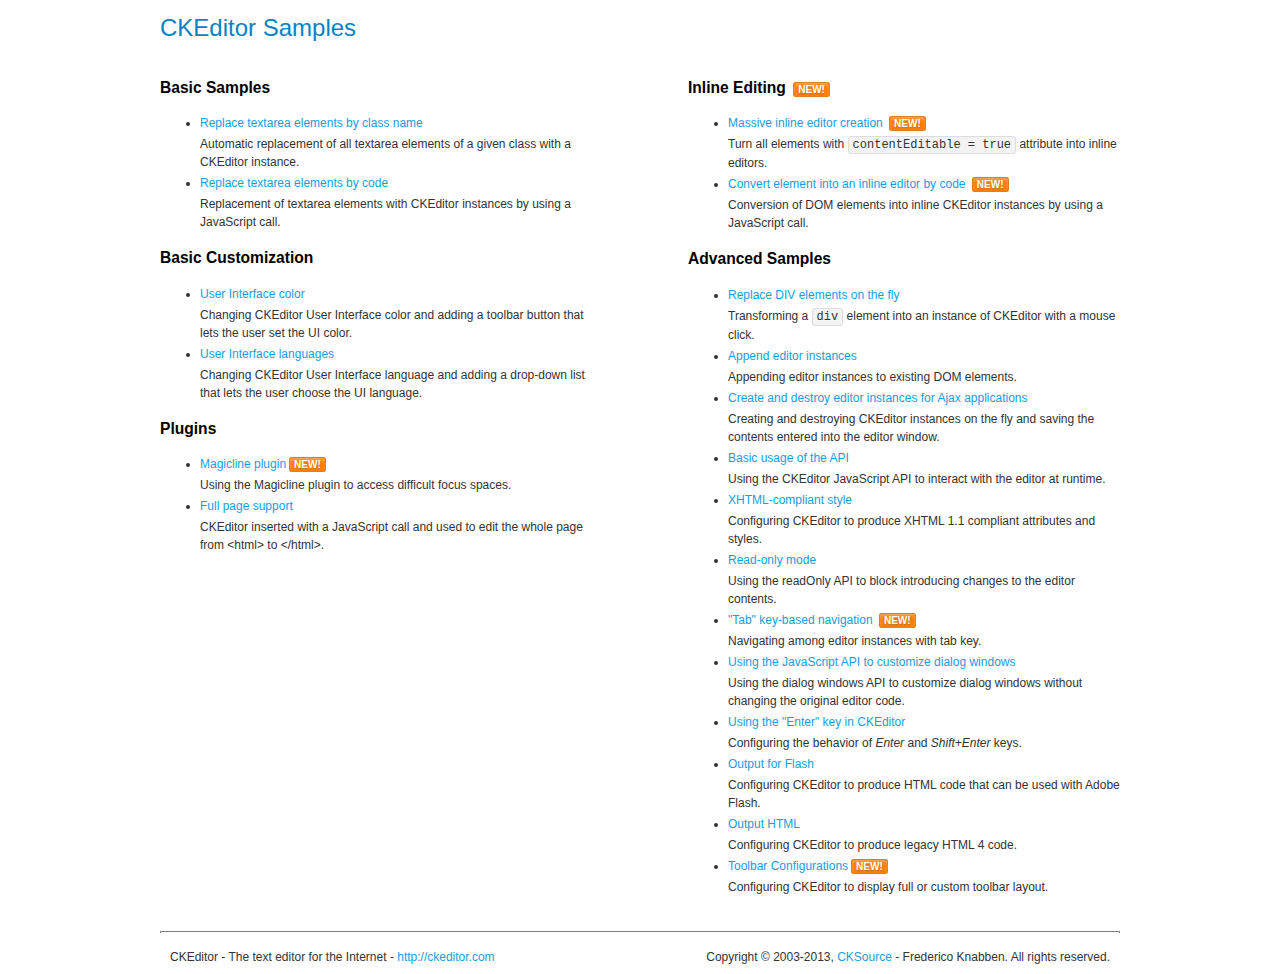
<file: reports/static/reports/assets/ckeditor/samples/index.html>
<!DOCTYPE html>
<!--
Copyright (c) 2003-2013, CKSource - Frederico Knabben. All rights reserved.
For licensing, see LICENSE.html or http://ckeditor.com/license
-->
<html>
<head>
	<title>CKEditor Samples</title>
	<meta charset="utf-8">
	<link rel="stylesheet" href="sample.css">
</head>
<body>
	<h1 class="samples">
		CKEditor Samples
	</h1>
	<div class="twoColumns">
		<div class="twoColumnsLeft">
			<h2 class="samples">
				Basic Samples
			</h2>
			<dl class="samples">
				<dt><a class="samples" href="replacebyclass.html">Replace textarea elements by class name</a></dt>
				<dd>Automatic replacement of all textarea elements of a given class with a CKEditor instance.</dd>

				<dt><a class="samples" href="replacebycode.html">Replace textarea elements by code</a></dt>
				<dd>Replacement of textarea elements with CKEditor instances by using a JavaScript call.</dd>
			</dl>

			<h2 class="samples">
				Basic Customization
			</h2>
			<dl class="samples">
				<dt><a class="samples" href="uicolor.html">User Interface color</a></dt>
				<dd>Changing CKEditor User Interface color and adding a toolbar button that lets the user set the UI color.</dd>

				<dt><a class="samples" href="uilanguages.html">User Interface languages</a></dt>
				<dd>Changing CKEditor User Interface language and adding a drop-down list that lets the user choose the UI language.</dd>
			</dl>


			<h2 class="samples">Plugins</h2>
<dl class="samples">
<dt><a class="samples" href="plugins/magicline/magicline.html">Magicline plugin</a><span class="new">New!</span></dt>
<dd>Using the Magicline plugin to access difficult focus spaces.</dd>

<dt><a class="samples" href="plugins/wysiwygarea/fullpage.html">Full page support</a></dt>
<dd>CKEditor inserted with a JavaScript call and used to edit the whole page from &lt;html&gt; to &lt;/html&gt;.</dd>
</dl>
		</div>
		<div class="twoColumnsRight">
			<h2 class="samples">
				Inline Editing <span class="new">New!</span>
			</h2>
			<dl class="samples">
				<dt><a class="samples" href="inlineall.html">Massive inline editor creation</a> <span class="new">New!</span></dt>
				<dd>Turn all elements with <code>contentEditable = true</code> attribute into inline editors.</dd>

				<dt><a class="samples" href="inlinebycode.html">Convert element into an inline editor by code</a> <span class="new">New!</span></dt>
				<dd>Conversion of DOM elements into inline CKEditor instances by using a JavaScript call.</dd>

				
			</dl>

			<h2 class="samples">
				Advanced Samples
			</h2>
			<dl class="samples">
				<dt><a class="samples" href="divreplace.html">Replace DIV elements on the fly</a></dt>
				<dd>Transforming a <code>div</code> element into an instance of CKEditor with a mouse click.</dd>

				<dt><a class="samples" href="appendto.html">Append editor instances</a></dt>
				<dd>Appending editor instances to existing DOM elements.</dd>

				<dt><a class="samples" href="ajax.html">Create and destroy editor instances for Ajax applications</a></dt>
				<dd>Creating and destroying CKEditor instances on the fly and saving the contents entered into the editor window.</dd>

				<dt><a class="samples" href="api.html">Basic usage of the API</a></dt>
				<dd>Using the CKEditor JavaScript API to interact with the editor at runtime.</dd>

				<dt><a class="samples" href="xhtmlstyle.html">XHTML-compliant style</a></dt>
				<dd>Configuring CKEditor to produce XHTML 1.1 compliant attributes and styles.</dd>

				<dt><a class="samples" href="readonly.html">Read-only mode</a></dt>
				<dd>Using the readOnly API to block introducing changes to the editor contents.</dd>

				<dt><a class="samples" href="tabindex.html">"Tab" key-based navigation</a> <span class="new">New!</span></dt>
				<dd>Navigating among editor instances with tab key.</dd>


				
<dt><a class="samples" href="plugins/dialog/dialog.html">Using the JavaScript API to customize dialog windows</a></dt>
<dd>Using the dialog windows API to customize dialog windows without changing the original editor code.</dd>

<dt><a class="samples" href="plugins/enterkey/enterkey.html">Using the &quot;Enter&quot; key in CKEditor</a></dt>
<dd>Configuring the behavior of <em>Enter</em> and <em>Shift+Enter</em> keys.</dd>

<dt><a class="samples" href="plugins/htmlwriter/outputforflash.html">Output for Flash</a></dt>
<dd>Configuring CKEditor to produce HTML code that can be used with Adobe Flash.</dd>

<dt><a class="samples" href="plugins/htmlwriter/outputhtml.html">Output HTML</a></dt>
<dd>Configuring CKEditor to produce legacy HTML 4 code.</dd>

<dt><a class="samples" href="plugins/toolbar/toolbar.html">Toolbar Configurations</a><span class="new">New!</span></dt>
<dd>Configuring CKEditor to display full or custom toolbar layout.</dd>

			</dl>
		</div>
	</div>
	<div id="footer">
		<hr>
		<p>
			CKEditor - The text editor for the Internet - <a class="samples" href="http://ckeditor.com/">http://ckeditor.com</a>
		</p>
		<p id="copy">
			Copyright &copy; 2003-2013, <a class="samples" href="http://cksource.com/">CKSource</a> - Frederico Knabben. All rights reserved.
		</p>
	</div>
</body>
</html>
</file>
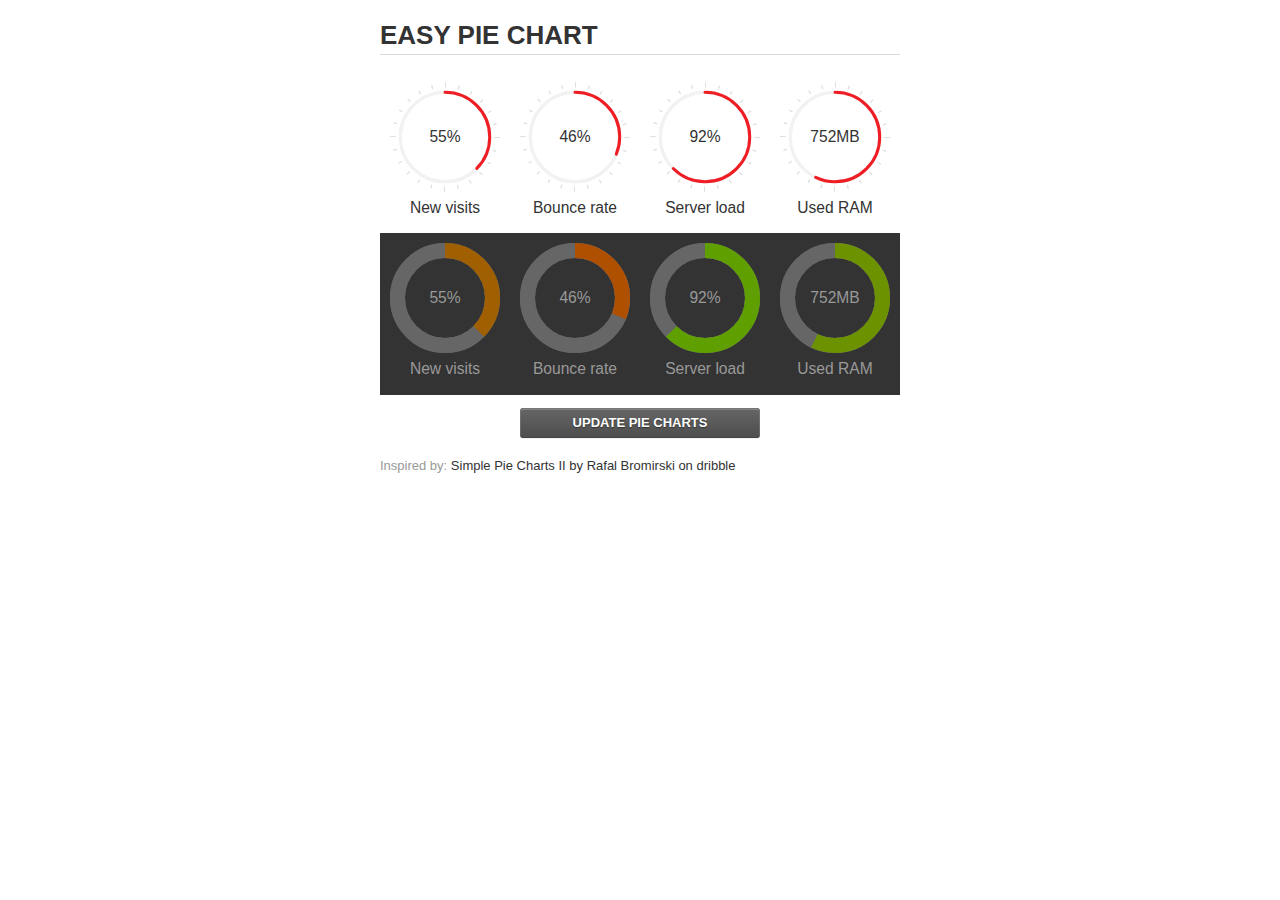
<file: reports/static/reports/assets/jquery-easy-pie-chart/examples/index.html>
<!doctype html>
<html>
    <head>
        <meta charset="utf-8">
        <title>Easy Pie Chart</title>
        <script type="text/javascript" src="https://ajax.googleapis.com/ajax/libs/jquery/1.7.2/jquery.min.js"></script>
        <script type="text/javascript" src="http://html5shiv.googlecode.com/svn/trunk/html5.js"></script>
        <script type="text/javascript" src="excanvas.js"></script>
        <script type="text/javascript" src="../jquery.easy-pie-chart.js"></script>

        <link rel="stylesheet" type="text/css" href="style.css" media="screen">
        <link rel="stylesheet" type="text/css" href="../jquery.easy-pie-chart.css" media="screen">

        <meta name="viewport" content="width=device-width, initial-scale=1.0">

        <script type="text/javascript">
            var initPieChart = function() {
                $('.percentage').easyPieChart({
                    animate: 1000
                });
                $('.percentage-light').easyPieChart({
                    barColor: function(percent) {
                        percent /= 100;
                        return "rgb(" + Math.round(255 * (1-percent)) + ", " + Math.round(255 * percent) + ", 0)";
                    },
                    trackColor: '#666',
                    scaleColor: false,
                    lineCap: 'butt',
                    lineWidth: 15,
                    animate: 1000
                });

                $('.updateEasyPieChart').on('click', function(e) {
                  e.preventDefault();
                  $('.percentage, .percentage-light').each(function() {
                    var newValue = Math.round(100*Math.random());
                    $(this).data('easyPieChart').update(newValue);
                    $('span', this).text(newValue);
                  });
                });
            };
        </script>
    </head>
    <body onload="initPieChart();">
        <div class="container">
            <h1>EASY PIE CHART</h1>
            <div class="chart">
                <div class="percentage success" data-percent="55"><span>55</span>%</div>
                <div class="label">New visits</div>
            </div>
            <div class="chart">
                <div class="percentage" data-percent="46"><span>46</span>%</div>
                <div class="label">Bounce rate</div>
            </div>
            <div class="chart">
                <div class="percentage" data-percent="92"><span>92</span>%</div>
                <div class="label">Server load</div>
            </div>
            <div class="chart">
                <div class="percentage" data-percent="84"><span>752</span>MB</div>
                <div class="label">Used RAM</div>
            </div>
            <div style="clear:both;"></div>
            <div class="dark">
                <div class="chart">
                    <div id="sparkline_bar" class="percentage-light" data-percent="55"><span>55</span>%</div>
                    <div class="label">New visits</div>
                </div>
                <div class="chart">
                    <div id="sparkline_bar" class="percentage-light" data-percent="46"><span>46</span>%</div>
                    <div class="label">Bounce rate</div>
                </div>
                <div class="chart">
                    <div class="percentage-light" data-percent="92"><span>92</span>%</div>
                    <div class="label">Server load</div>
                </div>
                <div class="chart">
                    <div class="percentage-light" data-percent="84"><span>752</span>MB</div>
                    <div class="label">Used RAM</div>
                </div>
                <div style="clear:both;"></div>
            </div>

            <p><a href="#" class="button updateEasyPieChart">Update pie charts</a></p>

            <p class="credits">Inspired by: <a href="http://drbl.in/ezuc" target="_blank">Simple Pie Charts II by Rafal Bromirski on dribble</a></p>
        </div>
    </body>
</html>
</file>
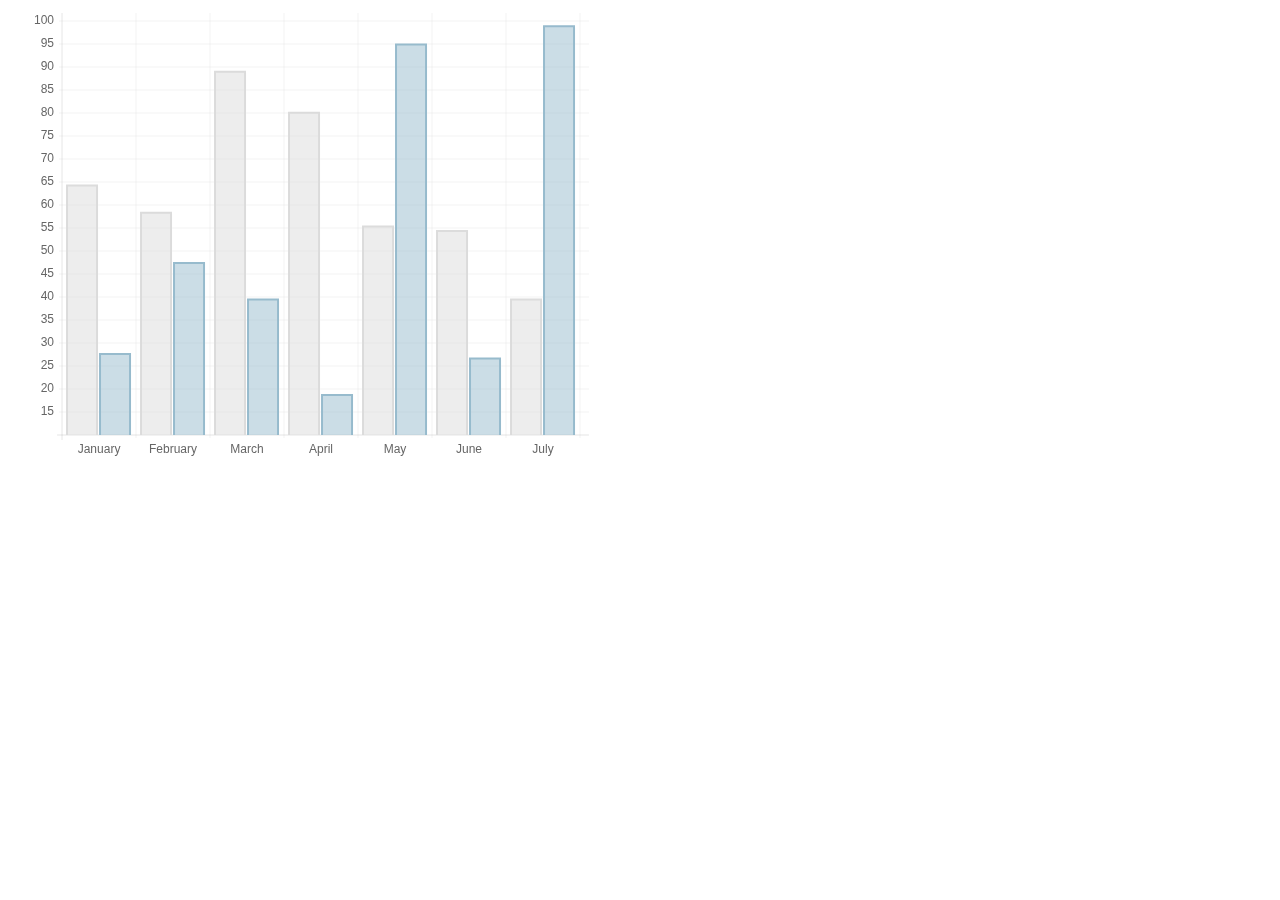
<file: reports/static/reports/assets/chart-master/samples/bar.html>
<!doctype html>
<html>
	<head>
		<title>Bar Chart</title>
		<script src="../Chart.js"></script>
		<meta name = "viewport" content = "initial-scale = 1, user-scalable = no">
		<style>
			canvas{
			}
		</style>
	</head>
	<body>
		<canvas id="canvas" height="450" width="600"></canvas>


	<script>

		var barChartData = {
			labels : ["January","February","March","April","May","June","July"],
			datasets : [
				{
					fillColor : "rgba(220,220,220,0.5)",
					strokeColor : "rgba(220,220,220,1)",
					data : [65,59,90,81,56,55,40]
				},
				{
					fillColor : "rgba(151,187,205,0.5)",
					strokeColor : "rgba(151,187,205,1)",
					data : [28,48,40,19,96,27,100]
				}
			]
			
		}

	var myLine = new Chart(document.getElementById("canvas").getContext("2d")).Bar(barChartData);
	
	</script>
	</body>
</html>
</file>
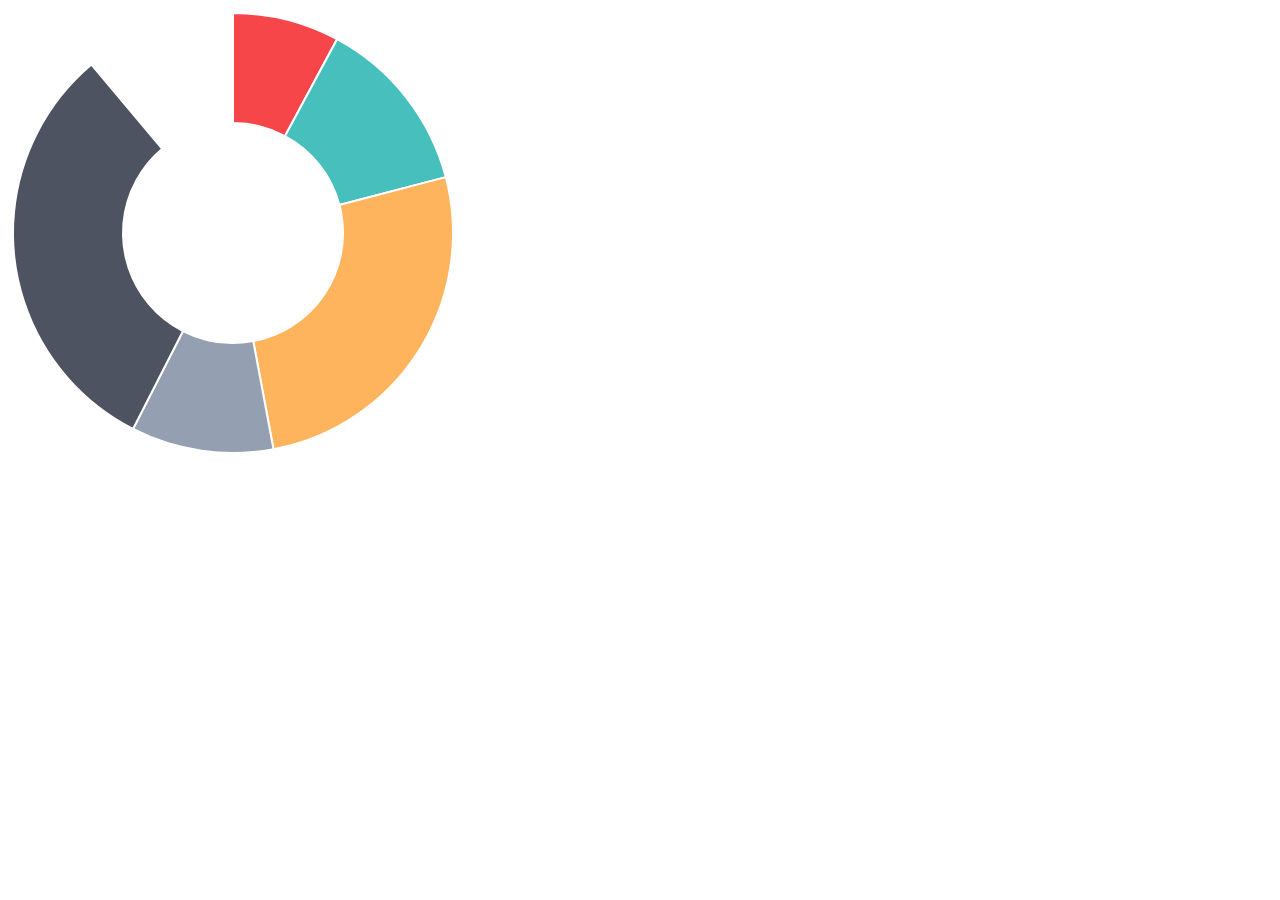
<file: reports/static/reports/assets/chart-master/samples/doughnut.html>
<!doctype html>
<html>
	<head>
		<title>Doughnut Chart</title>
		<script src="../Chart.js"></script>
		<meta name = "viewport" content = "initial-scale = 1, user-scalable = no">
		<style>
			canvas{
			}
		</style>
	</head>
	<body>
		<canvas id="canvas" height="450" width="450"></canvas>


	<script>

		var doughnutData = [
				{
					value: 30,
					color:"#F7464A"
				},
				{
					value : 50,
					color : "#46BFBD"
				},
				{
					value : 100,
					color : "#FDB45C"
				},
				{
					value : 40,
					color : "#949FB1"
				},
				{
					value : 120,
					color : "#4D5360"
				}
			
			];

	var myDoughnut = new Chart(document.getElementById("canvas").getContext("2d")).Doughnut(doughnutData);
	
	</script>
	</body>
</html>
</file>
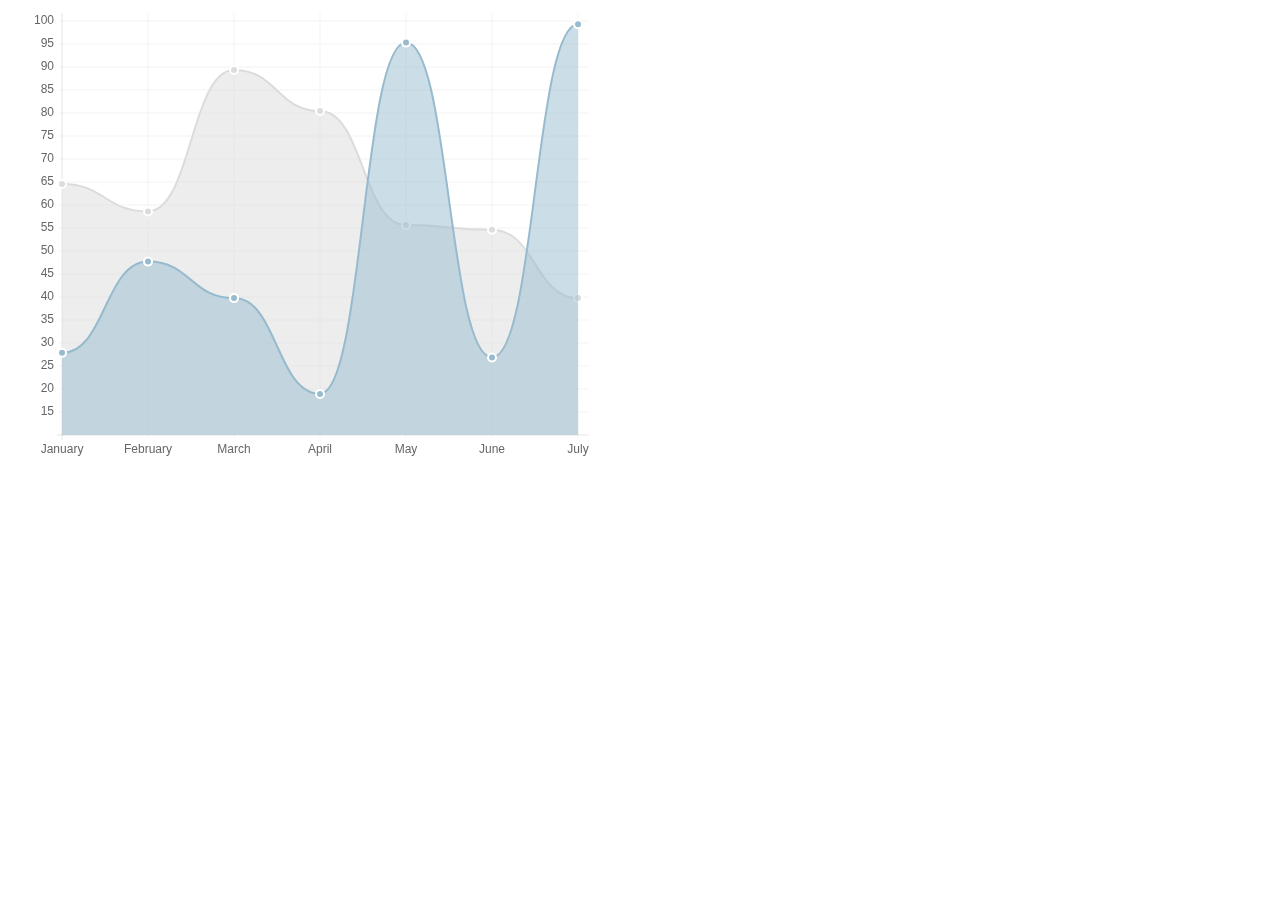
<file: reports/static/reports/assets/chart-master/samples/line.html>
<!doctype html>
<html>
	<head>
		<title>Line Chart</title>
		<script src="../Chart.js"></script>
		<meta name = "viewport" content = "initial-scale = 1, user-scalable = no">
		<style>
			canvas{
			}
		</style>
	</head>
	<body>
		<canvas id="canvas" height="450" width="600"></canvas>


	<script>

		var lineChartData = {
			labels : ["January","February","March","April","May","June","July"],
			datasets : [
				{
					fillColor : "rgba(220,220,220,0.5)",
					strokeColor : "rgba(220,220,220,1)",
					pointColor : "rgba(220,220,220,1)",
					pointStrokeColor : "#fff",
					data : [65,59,90,81,56,55,40]
				},
				{
					fillColor : "rgba(151,187,205,0.5)",
					strokeColor : "rgba(151,187,205,1)",
					pointColor : "rgba(151,187,205,1)",
					pointStrokeColor : "#fff",
					data : [28,48,40,19,96,27,100]
				}
			]
			
		}

	var myLine = new Chart(document.getElementById("canvas").getContext("2d")).Line(lineChartData);
	
	</script>
	</body>
</html>
</file>
<file: reports/static/reports/assets/ckeditor/samples/sample.css>
/*
Copyright (c) 2003-2013, CKSource - Frederico Knabben. All rights reserved.
For licensing, see LICENSE.html or http://ckeditor.com/license
*/

html, body, h1, h2, h3, h4, h5, h6, div, span, blockquote, p, address, form, fieldset, img, ul, ol, dl, dt, dd, li, hr, table, td, th, strong, em, sup, sub, dfn, ins, del, q, cite, var, samp, code, kbd, tt, pre
{
	line-height: 1.5em;
}

body
{
	padding: 10px 30px;
}

input, textarea, select, option, optgroup, button, td, th
{
	font-size: 100%;
}

pre, code, kbd, samp, tt
{
	font-family: monospace,monospace;
	font-size: 1em;
}

body {
    width: 960px;
    margin: 0 auto;
}

code
{
	background: #f3f3f3;
	border: 1px solid #ddd;
	padding: 1px 4px;

	-moz-border-radius: 3px;
	-webkit-border-radius: 3px;
	border-radius: 3px;
}

.new
{
	background: #FF7E00;
	border: 1px solid #DA8028;
	color: #fff;
	font-size: 10px;
	font-weight: bold;
	padding: 1px 4px;
	text-shadow: 0 1px 0 #C97626;
	text-transform: uppercase;
	margin: 0 0 0 3px;

	-moz-border-radius: 3px;
	-webkit-border-radius: 3px;
	border-radius: 3px;

	-moz-box-shadow: 0 2px 3px 0 #FFA54E inset;
	-webkit-box-shadow: 0 2px 3px 0 #FFA54E inset;
	box-shadow: 0 2px 3px 0 #FFA54E inset;
}

h1.samples
{
	color: #0782C1;
	font-size: 200%;
	font-weight: normal;
	margin: 0;
	padding: 0;
}

h1.samples a
{
	color: #0782C1;
	text-decoration: none;
	border-bottom: 1px dotted #0782C1;
}

.samples a:hover
{
	border-bottom: 1px dotted #0782C1;
}

h2.samples
{
	color: #000000;
	font-size: 130%;
	margin: 15px 0 0 0;
	padding: 0;
}

p, blockquote, address, form, pre, dl, h1.samples, h2.samples
{
	margin-bottom: 15px;
}

ul.samples
{
	margin-bottom: 15px;
}

.clear
{
	clear: both;
}

fieldset
{
	margin: 0;
	padding: 10px;
}

body, input, textarea
{
	color: #333333;
	font-family: Arial, Helvetica, sans-serif;
}

body
{
	font-size: 75%;
}

a.samples
{
	color: #189DE1;
	text-decoration: none;
}

form
{
	margin: 0;
	padding: 0;
}

pre.samples
{
	background-color: #F7F7F7;
	border: 1px solid #D7D7D7;
	overflow: auto;
	padding: 0.25em;
	white-space: pre-wrap; /* CSS 2.1 */
	word-wrap: break-word; /* IE7 */
	-moz-tab-size: 4;
	-o-tab-size: 4;
	-webkit-tab-size: 4;
	tab-size: 4;
}

#footer
{
	clear: both;
	padding-top: 10px;
}

#footer hr
{
	margin: 10px 0 15px 0;
	height: 1px;
	border: solid 1px gray;
	border-bottom: none;
}

#footer p
{
	margin: 0 10px 10px 10px;
	float: left;
}

#footer #copy
{
	float: right;
}

#outputSample
{
	width: 100%;
	table-layout: fixed;
}

#outputSample thead th
{
	color: #dddddd;
	background-color: #999999;
	padding: 4px;
	white-space: nowrap;
}

#outputSample tbody th
{
	vertical-align: top;
	text-align: left;
}

#outputSample pre
{
	margin: 0;
	padding: 0;
}

.description
{
	border: 1px dotted #B7B7B7;
	margin-bottom: 10px;
	padding: 10px 10px 0;
	overflow: hidden;
}

label
{
	display: block;
	margin-bottom: 6px;
}

/**
 *	CKEditor editables are automatically set with the "cke_editable" class
 *	plus cke_editable_(inline|themed) depending on the editor type.
 */

/* Style a bit the inline editables. */
.cke_editable.cke_editable_inline
{
	cursor: pointer;
}

/* Once an editable element gets focused, the "cke_focus" class is
   added to it, so we can style it differently. */
.cke_editable.cke_editable_inline.cke_focus
{
	box-shadow: inset 0px 0px 20px 3px #ddd, inset 0 0 1px #000;
	outline: none;
	background: #eee;
	cursor: text;
}

/* Avoid pre-formatted overflows inline editable. */
.cke_editable_inline pre
{
	white-space: pre-wrap;
	word-wrap: break-word;
}

/**
 *	Samples index styles.
 */

.twoColumns,
.twoColumnsLeft,
.twoColumnsRight
{
	overflow: hidden;
}

.twoColumnsLeft,
.twoColumnsRight
{
	width: 45%;
}

.twoColumnsLeft
{
	float: left;
}

.twoColumnsRight
{
	float: right;
}

dl.samples
{
	padding: 0 0 0 40px;
}
dl.samples > dt
{
	display: list-item;
	list-style-type: disc;
	list-style-position: outside;
	margin: 0 0 3px;
}
dl.samples > dd
{
	margin: 0 0 3px;
}
.warning
{
    color: #ff0000;
	background-color: #FFCCBA;
    border: 2px dotted #ff0000;
	padding: 15px 10px;
	margin: 10px 0;
}

/* Used on inline samples */

blockquote
{
	font-style: italic;
	font-family: Georgia, Times, "Times New Roman", serif;
	padding: 2px 0;
	border-style: solid;
	border-color: #ccc;
	border-width: 0;
}

.cke_contents_ltr blockquote
{
	padding-left: 20px;
	padding-right: 8px;
	border-left-width: 5px;
}

.cke_contents_rtl blockquote
{
	padding-left: 8px;
	padding-right: 20px;
	border-right-width: 5px;
}

img.right {
    border: 1px solid #ccc;
    float: right;
    margin-left: 15px;
    padding: 5px;
}

img.left {
    border: 1px solid #ccc;
    float: left;
    margin-right: 15px;
    padding: 5px;
}
</file>
<file: reports/static/reports/assets/jquery-easy-pie-chart/examples/style.css>
body {
    font: 13px/1.4 'Helvetica Neue', 'Helvetica','Arial', sans-serif;
    color: #333;
}

.container {
    width: 520px;
    margin: auto;
}

h1 {
    border-bottom: 1px solid #d9d9d9;
}

a {
    color: #be2221;
    text-decoration: none;
}

.chart {
    float: left;
    margin: 10px;
}

.percentage,
.label {
    text-align: center;
    color: #333;
    font-weight: 100;
    font-size: 1.2em;
    margin-bottom: 0.3em;
}

.credits {
    padding-top: 0.5em;
    clear: both;
    color: #999;
}

.credits a {
    color: #333;
}

.dark {
    background: #333;
}

.dark .percentage-light,
.dark .label {
    text-align: center;
    color: #999;
    font-weight: 100;
    font-size: 1.2em;
    margin-bottom: 0.3em;
}


.button {
  -webkit-box-shadow: inset 0 0 1px #000, inset 0 1px 0 1px rgba(255,255,255,0.2), 0 1px 1px -1px rgba(0, 0, 0, .5);
  -moz-box-shadow: inset 0 0 1px #000, inset 0 1px 0 1px rgba(255,255,255,0.2), 0 1px 1px -1px rgba(0, 0, 0, .5);
  box-shadow: inset 0 0 1px #000, inset 0 1px 0 1px rgba(255,255,255,0.2), 0 1px 1px -1px rgba(0, 0, 0, .5);
  -webkit-border-radius: 3px;
  -moz-border-radius: 3px;
  border-radius: 3px;
  padding: 6px 20px;
  font-weight: bold;
  text-transform: uppercase;
  display: block;
  margin: auto;
  max-width: 200px;
  text-align: center;
  background-color: #5c5c5c;
  background-image: -moz-linear-gradient(top, #666666, #4d4d4d);
  background-image: -ms-linear-gradient(top, #666666, #4d4d4d);
  background-image: -webkit-gradient(linear, 0 0, 0 100%, from(#666666), to(#4d4d4d));
  background-image: -webkit-linear-gradient(top, #666666, #4d4d4d);
  background-image: -o-linear-gradient(top, #666666, #4d4d4d);
  background-image: linear-gradient(top, #666666, #4d4d4d);
  background-repeat: repeat-x;
  filter: progid:DXImageTransform.Microsoft.gradient(startColorstr='#666666', endColorstr='#4d4d4d', GradientType=0);
  color: #ffffff;
  text-shadow: 0 1px 1px #333333;
}
.button:hover {
  color: #ffffff;
  text-decoration: none;
  background-color: #616161;
  background-image: -moz-linear-gradient(top, #6b6b6b, #525252);
  background-image: -ms-linear-gradient(top, #6b6b6b, #525252);
  background-image: -webkit-gradient(linear, 0 0, 0 100%, from(#6b6b6b), to(#525252));
  background-image: -webkit-linear-gradient(top, #6b6b6b, #525252);
  background-image: -o-linear-gradient(top, #6b6b6b, #525252);
  background-image: linear-gradient(top, #6b6b6b, #525252);
  background-repeat: repeat-x;
  filter: progid:DXImageTransform.Microsoft.gradient(startColorstr='#6b6b6b', endColorstr='#525252', GradientType=0);
}
.button:active {
  background-color: #575757;
  background-image: -moz-linear-gradient(top, #616161, #474747);
  background-image: -ms-linear-gradient(top, #616161, #474747);
  background-image: -webkit-gradient(linear, 0 0, 0 100%, from(#616161), to(#474747));
  background-image: -webkit-linear-gradient(top, #616161, #474747);
  background-image: -o-linear-gradient(top, #616161, #474747);
  background-image: linear-gradient(top, #616161, #474747);
  background-repeat: repeat-x;
  filter: progid:DXImageTransform.Microsoft.gradient(startColorstr='#616161', endColorstr='#474747', GradientType=0);
  -webkit-transform: translate(0, 1px);
  -moz-transform: translate(0, 1px);
  -ms-transform: translate(0, 1px);
  -o-transform: translate(0, 1px);
  transform: translate(0, 1px);
}
.button:disabled {
  background-color: #dddddd;
  background-image: -moz-linear-gradient(top, #e7e7e7, #cdcdcd);
  background-image: -ms-linear-gradient(top, #e7e7e7, #cdcdcd);
  background-image: -webkit-gradient(linear, 0 0, 0 100%, from(#e7e7e7), to(#cdcdcd));
  background-image: -webkit-linear-gradient(top, #e7e7e7, #cdcdcd);
  background-image: -o-linear-gradient(top, #e7e7e7, #cdcdcd);
  background-image: linear-gradient(top, #e7e7e7, #cdcdcd);
  background-repeat: repeat-x;
  filter: progid:DXImageTransform.Microsoft.gradient(startColorstr='#e7e7e7', endColorstr='#cdcdcd', GradientType=0);
  color: #939393;
  text-shadow: 0 1px 1px #fff;
}

@media screen and (max-device-width: 480px) {
  .container{
    width: 100%;
  }
}
</file>
